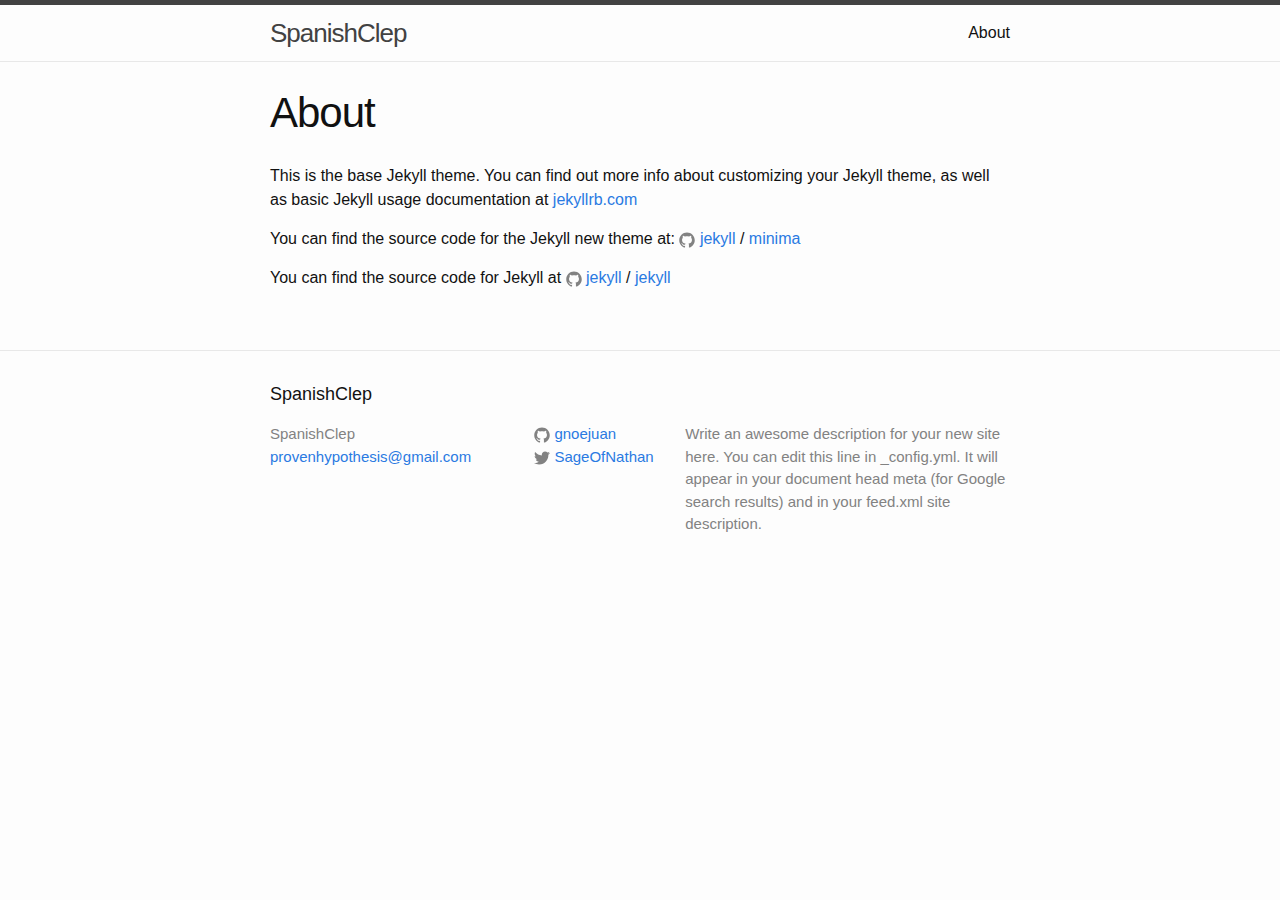
<file: about/index.html>
<!DOCTYPE html>
<html lang="en">

  <head>
  <meta charset="utf-8">
  <meta http-equiv="X-UA-Compatible" content="IE=edge">
  <meta name="viewport" content="width=device-width, initial-scale=1">

  <title>About</title>
  <meta name="description" content="Write an awesome description for your new site here. You can edit this line in _config.yml. It will appear in your document head meta (for Google search resu...">

  <link rel="stylesheet" href="/assets/main.css">
  <link rel="canonical" href="https://gnoejuan.github.io/spanishclep/about/">
  <link rel="alternate" type="application/rss+xml" title="SpanishClep" href="/feed.xml">
  
  
</head>


  <body>

    <header class="site-header" role="banner">

  <div class="wrapper">

    <a class="site-title" href="/">SpanishClep</a>

    <nav class="site-nav">
      <span class="menu-icon">
        <svg viewBox="0 0 18 15" width="18px" height="15px">
          <path fill="#424242" d="M18,1.484c0,0.82-0.665,1.484-1.484,1.484H1.484C0.665,2.969,0,2.304,0,1.484l0,0C0,0.665,0.665,0,1.484,0 h15.031C17.335,0,18,0.665,18,1.484L18,1.484z"/>
          <path fill="#424242" d="M18,7.516C18,8.335,17.335,9,16.516,9H1.484C0.665,9,0,8.335,0,7.516l0,0c0-0.82,0.665-1.484,1.484-1.484 h15.031C17.335,6.031,18,6.696,18,7.516L18,7.516z"/>
          <path fill="#424242" d="M18,13.516C18,14.335,17.335,15,16.516,15H1.484C0.665,15,0,14.335,0,13.516l0,0 c0-0.82,0.665-1.484,1.484-1.484h15.031C17.335,12.031,18,12.696,18,13.516L18,13.516z"/>
        </svg>
      </span>

      <div class="trigger">
        
          
          <a class="page-link" href="/about/">About</a>
          
        
          
        
          
        
          
        
          
        
      </div>
    </nav>

  </div>

</header>


    <main class="page-content" aria-label="Content">
      <div class="wrapper">
        <article class="post">

  <header class="post-header">
    <h1 class="post-title">About</h1>
  </header>

  <div class="post-content">
    <p>This is the base Jekyll theme. You can find out more info about customizing your Jekyll theme, as well as basic Jekyll usage documentation at <a href="http://jekyllrb.com/">jekyllrb.com</a></p>

<p>You can find the source code for the Jekyll new theme at:
<a href="https://github.com/jekyll"><span class="icon icon--github"><svg viewBox="0 0 16 16" width="16px" height="16px"><path fill="#828282" d="M7.999,0.431c-4.285,0-7.76,3.474-7.76,7.761 c0,3.428,2.223,6.337,5.307,7.363c0.388,0.071,0.53-0.168,0.53-0.374c0-0.184-0.007-0.672-0.01-1.32 c-2.159,0.469-2.614-1.04-2.614-1.04c-0.353-0.896-0.862-1.135-0.862-1.135c-0.705-0.481,0.053-0.472,0.053-0.472 c0.779,0.055,1.189,0.8,1.189,0.8c0.692,1.186,1.816,0.843,2.258,0.645c0.071-0.502,0.271-0.843,0.493-1.037 C4.86,11.425,3.049,10.76,3.049,7.786c0-0.847,0.302-1.54,0.799-2.082C3.768,5.507,3.501,4.718,3.924,3.65 c0,0,0.652-0.209,2.134,0.796C6.677,4.273,7.34,4.187,8,4.184c0.659,0.003,1.323,0.089,1.943,0.261 c1.482-1.004,2.132-0.796,2.132-0.796c0.423,1.068,0.157,1.857,0.077,2.054c0.497,0.542,0.798,1.235,0.798,2.082 c0,2.981-1.814,3.637-3.543,3.829c0.279,0.24,0.527,0.713,0.527,1.437c0,1.037-0.01,1.874-0.01,2.129 c0,0.208,0.14,0.449,0.534,0.373c3.081-1.028,5.302-3.935,5.302-7.362C15.76,3.906,12.285,0.431,7.999,0.431z"></path></svg>
</span><span class="username">jekyll</span></a>
 /
<a href="https://github.com/jekyll/minima">minima</a></p>

<p>You can find the source code for Jekyll at
<a href="https://github.com/jekyll"><span class="icon icon--github"><svg viewBox="0 0 16 16" width="16px" height="16px"><path fill="#828282" d="M7.999,0.431c-4.285,0-7.76,3.474-7.76,7.761 c0,3.428,2.223,6.337,5.307,7.363c0.388,0.071,0.53-0.168,0.53-0.374c0-0.184-0.007-0.672-0.01-1.32 c-2.159,0.469-2.614-1.04-2.614-1.04c-0.353-0.896-0.862-1.135-0.862-1.135c-0.705-0.481,0.053-0.472,0.053-0.472 c0.779,0.055,1.189,0.8,1.189,0.8c0.692,1.186,1.816,0.843,2.258,0.645c0.071-0.502,0.271-0.843,0.493-1.037 C4.86,11.425,3.049,10.76,3.049,7.786c0-0.847,0.302-1.54,0.799-2.082C3.768,5.507,3.501,4.718,3.924,3.65 c0,0,0.652-0.209,2.134,0.796C6.677,4.273,7.34,4.187,8,4.184c0.659,0.003,1.323,0.089,1.943,0.261 c1.482-1.004,2.132-0.796,2.132-0.796c0.423,1.068,0.157,1.857,0.077,2.054c0.497,0.542,0.798,1.235,0.798,2.082 c0,2.981-1.814,3.637-3.543,3.829c0.279,0.24,0.527,0.713,0.527,1.437c0,1.037-0.01,1.874-0.01,2.129 c0,0.208,0.14,0.449,0.534,0.373c3.081-1.028,5.302-3.935,5.302-7.362C15.76,3.906,12.285,0.431,7.999,0.431z"></path></svg>
</span><span class="username">jekyll</span></a>
 /
<a href="https://github.com/jekyll/jekyll">jekyll</a></p>

  </div>

</article>

      </div>
    </main>

    <footer class="site-footer">

  <div class="wrapper">

    <h2 class="footer-heading">SpanishClep</h2>

    <div class="footer-col-wrapper">
      <div class="footer-col footer-col-1">
        <ul class="contact-list">
          <li>
            
              SpanishClep
            
            </li>
            
            <li><a href="mailto:provenhypothesis@gmail.com">provenhypothesis@gmail.com</a></li>
            
        </ul>
      </div>

      <div class="footer-col footer-col-2">
        <ul class="social-media-list">
          
          <li>
            <a href="https://github.com/gnoejuan"><span class="icon icon--github"><svg viewBox="0 0 16 16" width="16px" height="16px"><path fill="#828282" d="M7.999,0.431c-4.285,0-7.76,3.474-7.76,7.761 c0,3.428,2.223,6.337,5.307,7.363c0.388,0.071,0.53-0.168,0.53-0.374c0-0.184-0.007-0.672-0.01-1.32 c-2.159,0.469-2.614-1.04-2.614-1.04c-0.353-0.896-0.862-1.135-0.862-1.135c-0.705-0.481,0.053-0.472,0.053-0.472 c0.779,0.055,1.189,0.8,1.189,0.8c0.692,1.186,1.816,0.843,2.258,0.645c0.071-0.502,0.271-0.843,0.493-1.037 C4.86,11.425,3.049,10.76,3.049,7.786c0-0.847,0.302-1.54,0.799-2.082C3.768,5.507,3.501,4.718,3.924,3.65 c0,0,0.652-0.209,2.134,0.796C6.677,4.273,7.34,4.187,8,4.184c0.659,0.003,1.323,0.089,1.943,0.261 c1.482-1.004,2.132-0.796,2.132-0.796c0.423,1.068,0.157,1.857,0.077,2.054c0.497,0.542,0.798,1.235,0.798,2.082 c0,2.981-1.814,3.637-3.543,3.829c0.279,0.24,0.527,0.713,0.527,1.437c0,1.037-0.01,1.874-0.01,2.129 c0,0.208,0.14,0.449,0.534,0.373c3.081-1.028,5.302-3.935,5.302-7.362C15.76,3.906,12.285,0.431,7.999,0.431z"/></svg>
</span><span class="username">gnoejuan</span></a>

          </li>
          

          
          <li>
            <a href="https://twitter.com/SageOfNathan"><span class="icon icon--twitter"><svg viewBox="0 0 16 16" width="16px" height="16px"><path fill="#828282" d="M15.969,3.058c-0.586,0.26-1.217,0.436-1.878,0.515c0.675-0.405,1.194-1.045,1.438-1.809c-0.632,0.375-1.332,0.647-2.076,0.793c-0.596-0.636-1.446-1.033-2.387-1.033c-1.806,0-3.27,1.464-3.27,3.27 c0,0.256,0.029,0.506,0.085,0.745C5.163,5.404,2.753,4.102,1.14,2.124C0.859,2.607,0.698,3.168,0.698,3.767 c0,1.134,0.577,2.135,1.455,2.722C1.616,6.472,1.112,6.325,0.671,6.08c0,0.014,0,0.027,0,0.041c0,1.584,1.127,2.906,2.623,3.206 C3.02,9.402,2.731,9.442,2.433,9.442c-0.211,0-0.416-0.021-0.615-0.059c0.416,1.299,1.624,2.245,3.055,2.271 c-1.119,0.877-2.529,1.4-4.061,1.4c-0.264,0-0.524-0.015-0.78-0.046c1.447,0.928,3.166,1.469,5.013,1.469 c6.015,0,9.304-4.983,9.304-9.304c0-0.142-0.003-0.283-0.009-0.423C14.976,4.29,15.531,3.714,15.969,3.058z"/></svg>
</span><span class="username">SageOfNathan</span></a>

          </li>
          
        </ul>
      </div>

      <div class="footer-col footer-col-3">
        <p>Write an awesome description for your new site here. You can edit this line in _config.yml. It will appear in your document head meta (for Google search results) and in your feed.xml site description.
</p>
      </div>
    </div>

  </div>

</footer>


  </body>

</html>
</file>
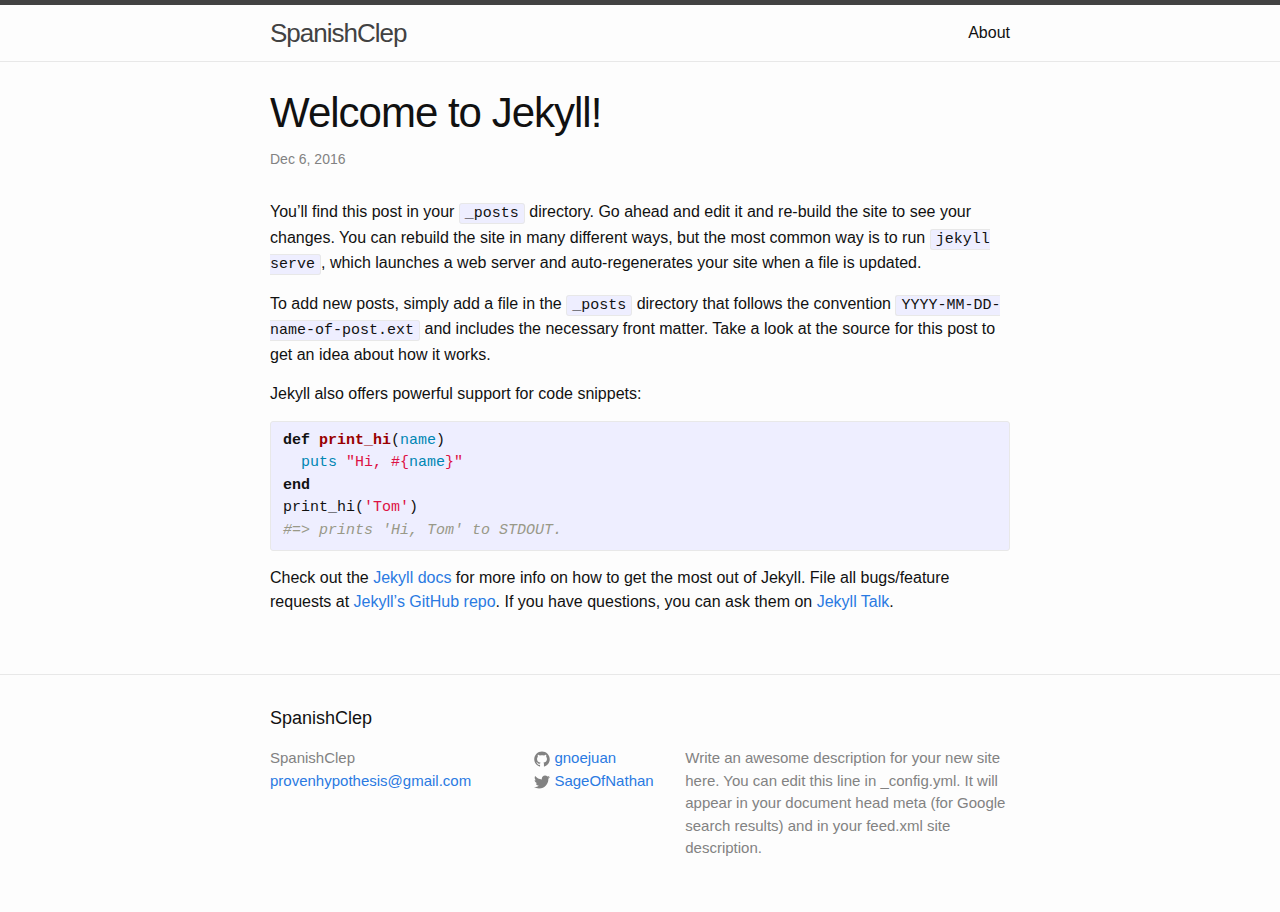
<file: jekyll/update/2016/12/06/welcome-to-jekyll.html>
<!DOCTYPE html>
<html lang="en">

  <head>
  <meta charset="utf-8">
  <meta http-equiv="X-UA-Compatible" content="IE=edge">
  <meta name="viewport" content="width=device-width, initial-scale=1">

  <title>Welcome to Jekyll!</title>
  <meta name="description" content="You’ll find this post in your _posts directory. Go ahead and edit it and re-build the site to see your changes. You can rebuild the site in many different wa...">

  <link rel="stylesheet" href="/assets/main.css">
  <link rel="canonical" href="https://gnoejuan.github.io/spanishclep/jekyll/update/2016/12/06/welcome-to-jekyll.html">
  <link rel="alternate" type="application/rss+xml" title="SpanishClep" href="/feed.xml">
  
  
</head>


  <body>

    <header class="site-header" role="banner">

  <div class="wrapper">

    <a class="site-title" href="/">SpanishClep</a>

    <nav class="site-nav">
      <span class="menu-icon">
        <svg viewBox="0 0 18 15" width="18px" height="15px">
          <path fill="#424242" d="M18,1.484c0,0.82-0.665,1.484-1.484,1.484H1.484C0.665,2.969,0,2.304,0,1.484l0,0C0,0.665,0.665,0,1.484,0 h15.031C17.335,0,18,0.665,18,1.484L18,1.484z"/>
          <path fill="#424242" d="M18,7.516C18,8.335,17.335,9,16.516,9H1.484C0.665,9,0,8.335,0,7.516l0,0c0-0.82,0.665-1.484,1.484-1.484 h15.031C17.335,6.031,18,6.696,18,7.516L18,7.516z"/>
          <path fill="#424242" d="M18,13.516C18,14.335,17.335,15,16.516,15H1.484C0.665,15,0,14.335,0,13.516l0,0 c0-0.82,0.665-1.484,1.484-1.484h15.031C17.335,12.031,18,12.696,18,13.516L18,13.516z"/>
        </svg>
      </span>

      <div class="trigger">
        
          
          <a class="page-link" href="/about/">About</a>
          
        
          
        
          
        
          
        
          
        
      </div>
    </nav>

  </div>

</header>


    <main class="page-content" aria-label="Content">
      <div class="wrapper">
        <article class="post" itemscope itemtype="http://schema.org/BlogPosting">

  <header class="post-header">
    <h1 class="post-title" itemprop="name headline">Welcome to Jekyll!</h1>
    <p class="post-meta"><time datetime="2016-12-06T00:12:30-06:00" itemprop="datePublished">Dec 6, 2016</time></p>
  </header>

  <div class="post-content" itemprop="articleBody">
    <p>You’ll find this post in your <code class="highlighter-rouge">_posts</code> directory. Go ahead and edit it and re-build the site to see your changes. You can rebuild the site in many different ways, but the most common way is to run <code class="highlighter-rouge">jekyll serve</code>, which launches a web server and auto-regenerates your site when a file is updated.</p>

<p>To add new posts, simply add a file in the <code class="highlighter-rouge">_posts</code> directory that follows the convention <code class="highlighter-rouge">YYYY-MM-DD-name-of-post.ext</code> and includes the necessary front matter. Take a look at the source for this post to get an idea about how it works.</p>

<p>Jekyll also offers powerful support for code snippets:</p>

<figure class="highlight"><pre><code class="language-ruby" data-lang="ruby"><span class="k">def</span> <span class="nf">print_hi</span><span class="p">(</span><span class="nb">name</span><span class="p">)</span>
  <span class="nb">puts</span> <span class="s2">"Hi, </span><span class="si">#{</span><span class="nb">name</span><span class="si">}</span><span class="s2">"</span>
<span class="k">end</span>
<span class="n">print_hi</span><span class="p">(</span><span class="s1">'Tom'</span><span class="p">)</span>
<span class="c1">#=&gt; prints 'Hi, Tom' to STDOUT.</span></code></pre></figure>

<p>Check out the <a href="http://jekyllrb.com/docs/home">Jekyll docs</a> for more info on how to get the most out of Jekyll. File all bugs/feature requests at <a href="https://github.com/jekyll/jekyll">Jekyll’s GitHub repo</a>. If you have questions, you can ask them on <a href="https://talk.jekyllrb.com/">Jekyll Talk</a>.</p>


  </div>

  
</article>

      </div>
    </main>

    <footer class="site-footer">

  <div class="wrapper">

    <h2 class="footer-heading">SpanishClep</h2>

    <div class="footer-col-wrapper">
      <div class="footer-col footer-col-1">
        <ul class="contact-list">
          <li>
            
              SpanishClep
            
            </li>
            
            <li><a href="mailto:provenhypothesis@gmail.com">provenhypothesis@gmail.com</a></li>
            
        </ul>
      </div>

      <div class="footer-col footer-col-2">
        <ul class="social-media-list">
          
          <li>
            <a href="https://github.com/gnoejuan"><span class="icon icon--github"><svg viewBox="0 0 16 16" width="16px" height="16px"><path fill="#828282" d="M7.999,0.431c-4.285,0-7.76,3.474-7.76,7.761 c0,3.428,2.223,6.337,5.307,7.363c0.388,0.071,0.53-0.168,0.53-0.374c0-0.184-0.007-0.672-0.01-1.32 c-2.159,0.469-2.614-1.04-2.614-1.04c-0.353-0.896-0.862-1.135-0.862-1.135c-0.705-0.481,0.053-0.472,0.053-0.472 c0.779,0.055,1.189,0.8,1.189,0.8c0.692,1.186,1.816,0.843,2.258,0.645c0.071-0.502,0.271-0.843,0.493-1.037 C4.86,11.425,3.049,10.76,3.049,7.786c0-0.847,0.302-1.54,0.799-2.082C3.768,5.507,3.501,4.718,3.924,3.65 c0,0,0.652-0.209,2.134,0.796C6.677,4.273,7.34,4.187,8,4.184c0.659,0.003,1.323,0.089,1.943,0.261 c1.482-1.004,2.132-0.796,2.132-0.796c0.423,1.068,0.157,1.857,0.077,2.054c0.497,0.542,0.798,1.235,0.798,2.082 c0,2.981-1.814,3.637-3.543,3.829c0.279,0.24,0.527,0.713,0.527,1.437c0,1.037-0.01,1.874-0.01,2.129 c0,0.208,0.14,0.449,0.534,0.373c3.081-1.028,5.302-3.935,5.302-7.362C15.76,3.906,12.285,0.431,7.999,0.431z"/></svg>
</span><span class="username">gnoejuan</span></a>

          </li>
          

          
          <li>
            <a href="https://twitter.com/SageOfNathan"><span class="icon icon--twitter"><svg viewBox="0 0 16 16" width="16px" height="16px"><path fill="#828282" d="M15.969,3.058c-0.586,0.26-1.217,0.436-1.878,0.515c0.675-0.405,1.194-1.045,1.438-1.809c-0.632,0.375-1.332,0.647-2.076,0.793c-0.596-0.636-1.446-1.033-2.387-1.033c-1.806,0-3.27,1.464-3.27,3.27 c0,0.256,0.029,0.506,0.085,0.745C5.163,5.404,2.753,4.102,1.14,2.124C0.859,2.607,0.698,3.168,0.698,3.767 c0,1.134,0.577,2.135,1.455,2.722C1.616,6.472,1.112,6.325,0.671,6.08c0,0.014,0,0.027,0,0.041c0,1.584,1.127,2.906,2.623,3.206 C3.02,9.402,2.731,9.442,2.433,9.442c-0.211,0-0.416-0.021-0.615-0.059c0.416,1.299,1.624,2.245,3.055,2.271 c-1.119,0.877-2.529,1.4-4.061,1.4c-0.264,0-0.524-0.015-0.78-0.046c1.447,0.928,3.166,1.469,5.013,1.469 c6.015,0,9.304-4.983,9.304-9.304c0-0.142-0.003-0.283-0.009-0.423C14.976,4.29,15.531,3.714,15.969,3.058z"/></svg>
</span><span class="username">SageOfNathan</span></a>

          </li>
          
        </ul>
      </div>

      <div class="footer-col footer-col-3">
        <p>Write an awesome description for your new site here. You can edit this line in _config.yml. It will appear in your document head meta (for Google search results) and in your feed.xml site description.
</p>
      </div>
    </div>

  </div>

</footer>


  </body>

</html>
</file>
<file: assets/main.css>
/**
 * Reset some basic elements
 */
body, h1, h2, h3, h4, h5, h6,
p, blockquote, pre, hr,
dl, dd, ol, ul, figure {
  margin: 0;
  padding: 0; }

/**
 * Basic styling
 */
body {
  font: 400 16px/1.5 "Helvetica Neue", Helvetica, Arial, sans-serif;
  color: #111;
  background-color: #fdfdfd;
  -webkit-text-size-adjust: 100%;
  -webkit-font-feature-settings: "kern" 1;
  -moz-font-feature-settings: "kern" 1;
  -o-font-feature-settings: "kern" 1;
  font-feature-settings: "kern" 1;
  font-kerning: normal; }

/**
 * Set `margin-bottom` to maintain vertical rhythm
 */
h1, h2, h3, h4, h5, h6,
p, blockquote, pre,
ul, ol, dl, figure,
.highlight {
  margin-bottom: 15px; }

/**
 * Images
 */
img {
  max-width: 100%;
  vertical-align: middle; }

/**
 * Figures
 */
figure > img {
  display: block; }

figcaption {
  font-size: 14px; }

/**
 * Lists
 */
ul, ol {
  margin-left: 30px; }

li > ul,
li > ol {
  margin-bottom: 0; }

/**
 * Headings
 */
h1, h2, h3, h4, h5, h6 {
  font-weight: 400; }

/**
 * Links
 */
a {
  color: #2a7ae2;
  text-decoration: none; }
  a:visited {
    color: #1756a9; }
  a:hover {
    color: #111;
    text-decoration: underline; }

/**
 * Blockquotes
 */
blockquote {
  color: #828282;
  border-left: 4px solid #e8e8e8;
  padding-left: 15px;
  font-size: 18px;
  letter-spacing: -1px;
  font-style: italic; }
  blockquote > :last-child {
    margin-bottom: 0; }

/**
 * Code formatting
 */
pre,
code {
  font-size: 15px;
  border: 1px solid #e8e8e8;
  border-radius: 3px;
  background-color: #eef; }

code {
  padding: 1px 5px; }

pre {
  padding: 8px 12px;
  overflow-x: auto; }
  pre > code {
    border: 0;
    padding-right: 0;
    padding-left: 0; }

/**
 * Wrapper
 */
.wrapper {
  max-width: -webkit-calc(800px - (30px * 2));
  max-width: calc(800px - (30px * 2));
  margin-right: auto;
  margin-left: auto;
  padding-right: 30px;
  padding-left: 30px; }
  @media screen and (max-width: 800px) {
    .wrapper {
      max-width: -webkit-calc(800px - (30px));
      max-width: calc(800px - (30px));
      padding-right: 15px;
      padding-left: 15px; } }

/**
 * Clearfix
 */
.wrapper:after, .footer-col-wrapper:after {
  content: "";
  display: table;
  clear: both; }

/**
 * Icons
 */
.icon > svg {
  display: inline-block;
  vertical-align: middle; }
  .icon > svg path {
    fill: #828282; }

/**
 * Site header
 */
.site-header {
  border-top: 5px solid #424242;
  border-bottom: 1px solid #e8e8e8;
  min-height: 56px;
  position: relative; }

.site-title {
  font-size: 26px;
  font-weight: 300;
  line-height: 56px;
  letter-spacing: -1px;
  margin-bottom: 0;
  float: left; }
  .site-title, .site-title:visited {
    color: #424242; }

.site-nav {
  float: right;
  line-height: 56px; }
  .site-nav .menu-icon {
    display: none; }
  .site-nav .page-link {
    color: #111;
    line-height: 1.5; }
    .site-nav .page-link:not(:last-child) {
      margin-right: 20px; }
  @media screen and (max-width: 600px) {
    .site-nav {
      position: absolute;
      top: 9px;
      right: 15px;
      background-color: #fdfdfd;
      border: 1px solid #e8e8e8;
      border-radius: 5px;
      text-align: right; }
      .site-nav .menu-icon {
        display: block;
        float: right;
        width: 36px;
        height: 26px;
        line-height: 0;
        padding-top: 10px;
        text-align: center; }
        .site-nav .menu-icon > svg path {
          fill: #424242; }
      .site-nav .trigger {
        clear: both;
        display: none; }
      .site-nav:hover .trigger {
        display: block;
        padding-bottom: 5px; }
      .site-nav .page-link {
        display: block;
        padding: 5px 10px;
        margin-left: 20px; }
        .site-nav .page-link:not(:last-child) {
          margin-right: 0; } }

/**
 * Site footer
 */
.site-footer {
  border-top: 1px solid #e8e8e8;
  padding: 30px 0; }

.footer-heading {
  font-size: 18px;
  margin-bottom: 15px; }

.contact-list,
.social-media-list {
  list-style: none;
  margin-left: 0; }

.footer-col-wrapper {
  font-size: 15px;
  color: #828282;
  margin-left: -15px; }

.footer-col {
  float: left;
  margin-bottom: 15px;
  padding-left: 15px; }

.footer-col-1 {
  width: -webkit-calc(35% - (30px / 2));
  width: calc(35% - (30px / 2)); }

.footer-col-2 {
  width: -webkit-calc(20% - (30px / 2));
  width: calc(20% - (30px / 2)); }

.footer-col-3 {
  width: -webkit-calc(45% - (30px / 2));
  width: calc(45% - (30px / 2)); }

@media screen and (max-width: 800px) {
  .footer-col-1,
  .footer-col-2 {
    width: -webkit-calc(50% - (30px / 2));
    width: calc(50% - (30px / 2)); }

  .footer-col-3 {
    width: -webkit-calc(100% - (30px / 2));
    width: calc(100% - (30px / 2)); } }
@media screen and (max-width: 600px) {
  .footer-col {
    float: none;
    width: -webkit-calc(100% - (30px / 2));
    width: calc(100% - (30px / 2)); } }
/**
 * Page content
 */
.page-content {
  padding: 30px 0; }

.page-heading {
  font-size: 20px; }

.post-list {
  margin-left: 0;
  list-style: none; }
  .post-list > li {
    margin-bottom: 30px; }

.post-meta {
  font-size: 14px;
  color: #828282; }

.post-link {
  display: block;
  font-size: 24px; }

/**
 * Posts
 */
.post-header {
  margin-bottom: 30px; }

.post-title {
  font-size: 42px;
  letter-spacing: -1px;
  line-height: 1; }
  @media screen and (max-width: 800px) {
    .post-title {
      font-size: 36px; } }

.post-content {
  margin-bottom: 30px; }
  .post-content h2 {
    font-size: 32px; }
    @media screen and (max-width: 800px) {
      .post-content h2 {
        font-size: 28px; } }
  .post-content h3 {
    font-size: 26px; }
    @media screen and (max-width: 800px) {
      .post-content h3 {
        font-size: 22px; } }
  .post-content h4 {
    font-size: 20px; }
    @media screen and (max-width: 800px) {
      .post-content h4 {
        font-size: 18px; } }

/**
 * Syntax highlighting styles
 */
.highlight {
  background: #fff; }
  .highlighter-rouge .highlight {
    background: #eef; }
  .highlight .c {
    color: #998;
    font-style: italic; }
  .highlight .err {
    color: #a61717;
    background-color: #e3d2d2; }
  .highlight .k {
    font-weight: bold; }
  .highlight .o {
    font-weight: bold; }
  .highlight .cm {
    color: #998;
    font-style: italic; }
  .highlight .cp {
    color: #999;
    font-weight: bold; }
  .highlight .c1 {
    color: #998;
    font-style: italic; }
  .highlight .cs {
    color: #999;
    font-weight: bold;
    font-style: italic; }
  .highlight .gd {
    color: #000;
    background-color: #fdd; }
  .highlight .gd .x {
    color: #000;
    background-color: #faa; }
  .highlight .ge {
    font-style: italic; }
  .highlight .gr {
    color: #a00; }
  .highlight .gh {
    color: #999; }
  .highlight .gi {
    color: #000;
    background-color: #dfd; }
  .highlight .gi .x {
    color: #000;
    background-color: #afa; }
  .highlight .go {
    color: #888; }
  .highlight .gp {
    color: #555; }
  .highlight .gs {
    font-weight: bold; }
  .highlight .gu {
    color: #aaa; }
  .highlight .gt {
    color: #a00; }
  .highlight .kc {
    font-weight: bold; }
  .highlight .kd {
    font-weight: bold; }
  .highlight .kp {
    font-weight: bold; }
  .highlight .kr {
    font-weight: bold; }
  .highlight .kt {
    color: #458;
    font-weight: bold; }
  .highlight .m {
    color: #099; }
  .highlight .s {
    color: #d14; }
  .highlight .na {
    color: #008080; }
  .highlight .nb {
    color: #0086B3; }
  .highlight .nc {
    color: #458;
    font-weight: bold; }
  .highlight .no {
    color: #008080; }
  .highlight .ni {
    color: #800080; }
  .highlight .ne {
    color: #900;
    font-weight: bold; }
  .highlight .nf {
    color: #900;
    font-weight: bold; }
  .highlight .nn {
    color: #555; }
  .highlight .nt {
    color: #000080; }
  .highlight .nv {
    color: #008080; }
  .highlight .ow {
    font-weight: bold; }
  .highlight .w {
    color: #bbb; }
  .highlight .mf {
    color: #099; }
  .highlight .mh {
    color: #099; }
  .highlight .mi {
    color: #099; }
  .highlight .mo {
    color: #099; }
  .highlight .sb {
    color: #d14; }
  .highlight .sc {
    color: #d14; }
  .highlight .sd {
    color: #d14; }
  .highlight .s2 {
    color: #d14; }
  .highlight .se {
    color: #d14; }
  .highlight .sh {
    color: #d14; }
  .highlight .si {
    color: #d14; }
  .highlight .sx {
    color: #d14; }
  .highlight .sr {
    color: #009926; }
  .highlight .s1 {
    color: #d14; }
  .highlight .ss {
    color: #990073; }
  .highlight .bp {
    color: #999; }
  .highlight .vc {
    color: #008080; }
  .highlight .vg {
    color: #008080; }
  .highlight .vi {
    color: #008080; }
  .highlight .il {
    color: #099; }
</file>
